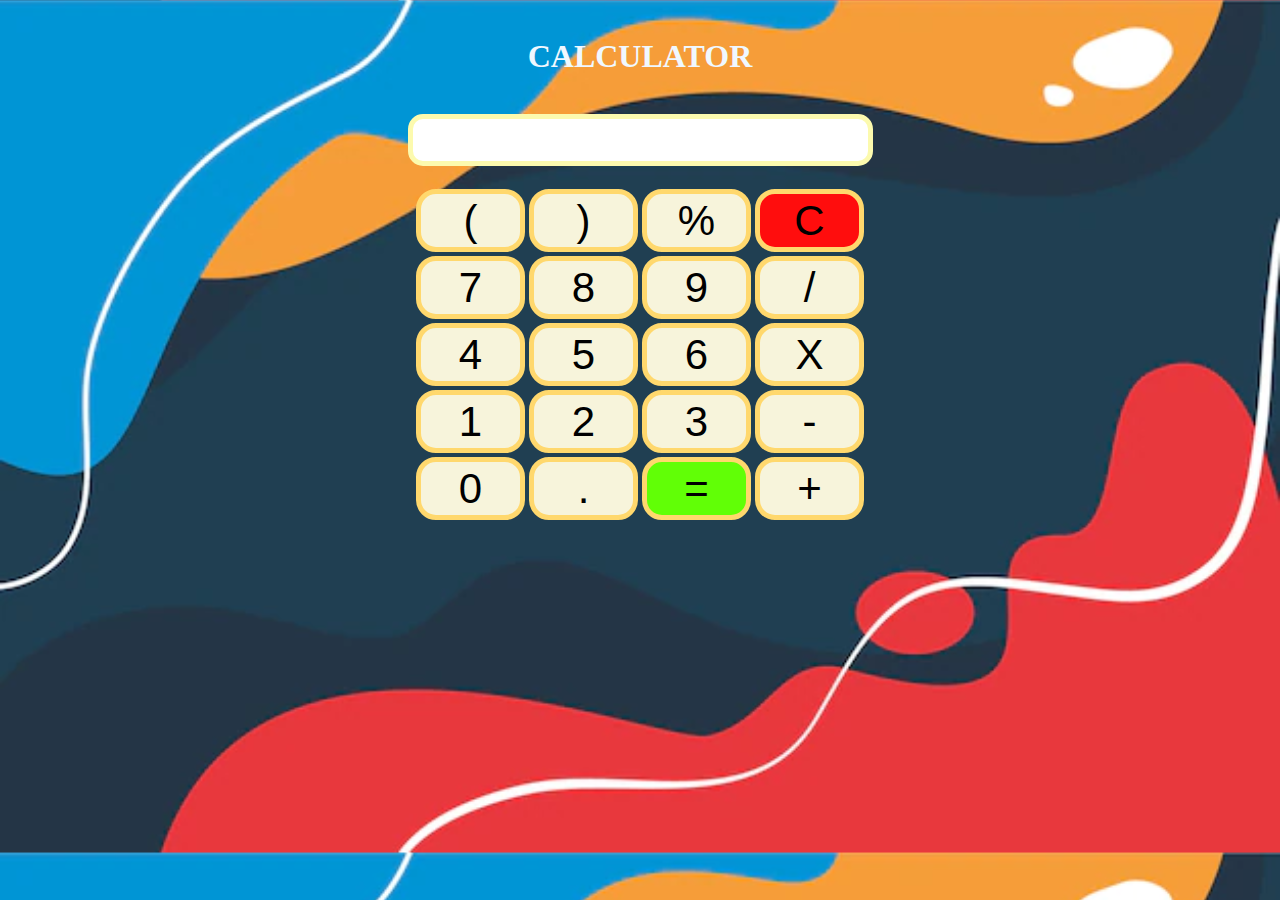
<file: calculator/index.html>
<!DOCTYPE html>
<html lang="en">
<head>
    <meta charset="UTF-8">
    <meta http-equiv="X-UA-Compatible" content="IE=edge">
    <meta name="viewport" content="width=device-width, initial-scale=1.0">
    <title>LGM Calculator</title>
    <link rel="stylesheet" href="style.css">
</head>
<body>
    <div class="container">
        <h1>CALCULATOR</h1><br>
        <div class="contain-calc">
        <input type="text" name="screen" id="screen">
        <table>
            <tr>
                <td><button>(</button></td>
                <td><button>)</button></td>
                <td><button>%</button></td>
                <td><button class="b1">C</button></td>
            </tr>
            <tr>
                <td><button>7</button></td>
                <td><button>8</button></td>
                <td><button>9</button></td>
                <td><button>/</button></td>
                
            </tr>
            <tr>
                <td><button>4</button></td>
                <td><button>5</button></td>
                <td><button>6</button></td>
                <td><button>X</button></td>
            </tr>
            <tr>
                <td><button>1</button></td>
                <td><button>2</button></td>
                <td><button>3</button></td>
                <td><button>-</button></td>
            </tr>
            <tr>
                <td><button>0</button></td>
                <td><button>.</button></td>
                <td><button class="b2">=</button></td>
                <td><button>+</button></td>
            </tr>
        </table>
    </div>
    </div>


    <script src="main.js"></script>
</body>
</html>
</file>
<file: calculator/style.css>
body{
    background-image: url("img.webp");
    background-size:cover;
}
h1{
    color: aliceblue;
}
.container{
    text-align: center;
    margin-top: 3%;
}
.contain-calc{
    display: inline-block;
      
}
table{
    margin: auto;
    margin-top: 20px;
}

input{
    font-size: 35px;
    border: 5px solid rgb(252, 250, 174);
    border-radius: 15px;
}
button{
    font-size:42px;
    width: 109px;
    height: 63px;
    background: rgb(247, 244, 219);
    border: 5px solid rgb(255, 216, 109);
    border-radius: 20px;
}
button:hover{
    transition: 200ms;
   scale:1.03;
   background-color: rgb(161, 228, 191);
   box-shadow: 0 8px 16px 0 rgba(4, 36, 131, 0.582);
  }
.b2{
    background-color: rgb(97, 255, 6);
}
.b1{
    background-color: rgb(255, 13, 13);
}
</file>
